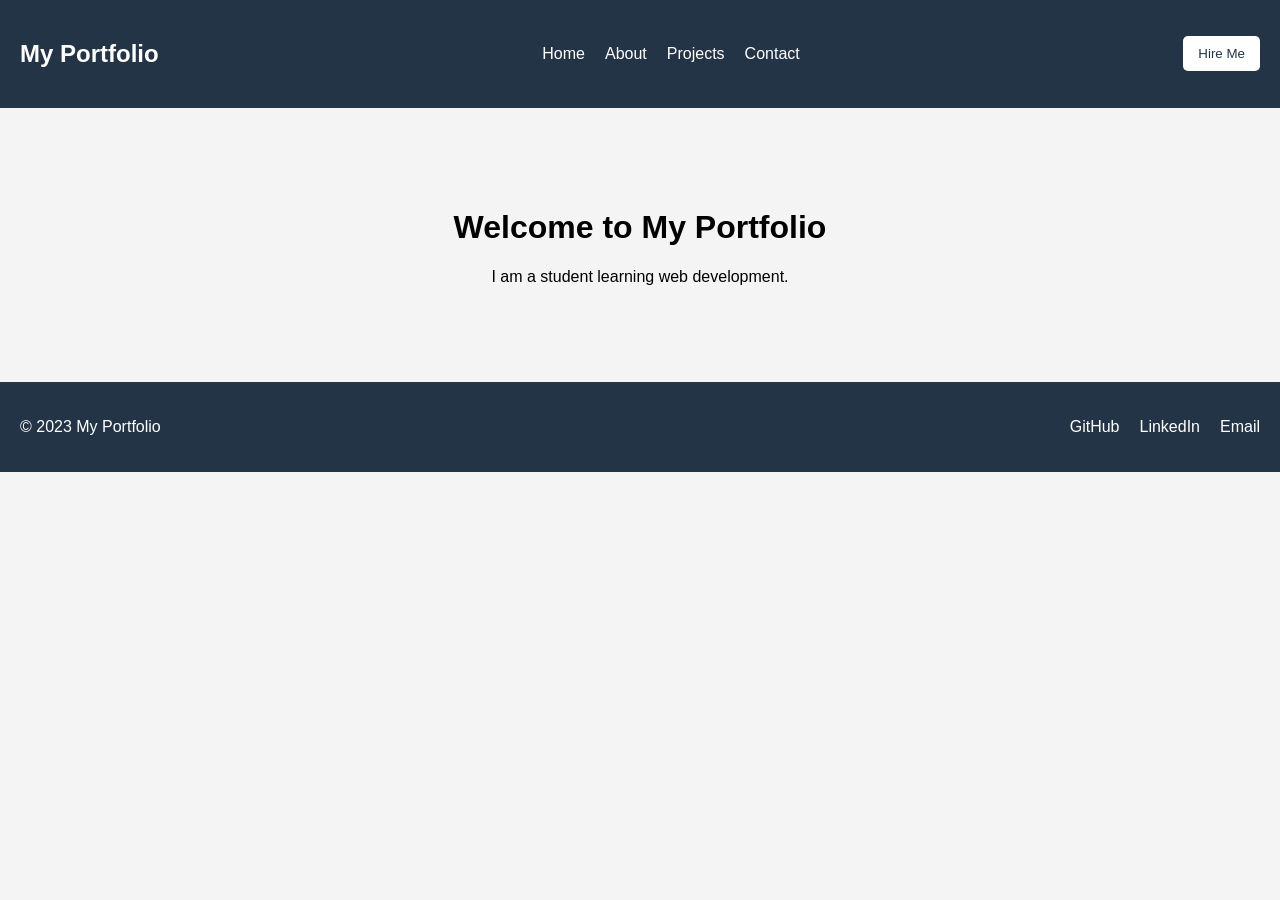
<file: Project10/index.html>
<!DOCTYPE html>
<html lang="en">
<head>
    <meta charset="UTF-8">
    <meta name="viewport" content="width=device-width, initial-scale=1.0">
    <title>Portfolio Header and Footer</title>
    <link rel="stylesheet" href="style.css">
</head>
<body>
    <header>
        <h2>My Portfolio</h2>

        <nav>
            <a href="#">Home</a>
            <a href="#">About</a>
            <a href="#">Projects</a>
            <a href="#">Contact</a>
        </nav>

        <button>Hire Me</button>

    </header>
    <main>
        <h1>Welcome to My Portfolio</h1>
        <p>I am a student learning web development.</p>
    </main>
    <footer>
        <p>© 2023 My Portfolio</p>
        <div class="footer-links">
            <a href="#">GitHub</a>
            <a href="#">LinkedIn</a>
            <a href="#">Email</a>
        </div>
    </footer>
</body>
</html>
</file>
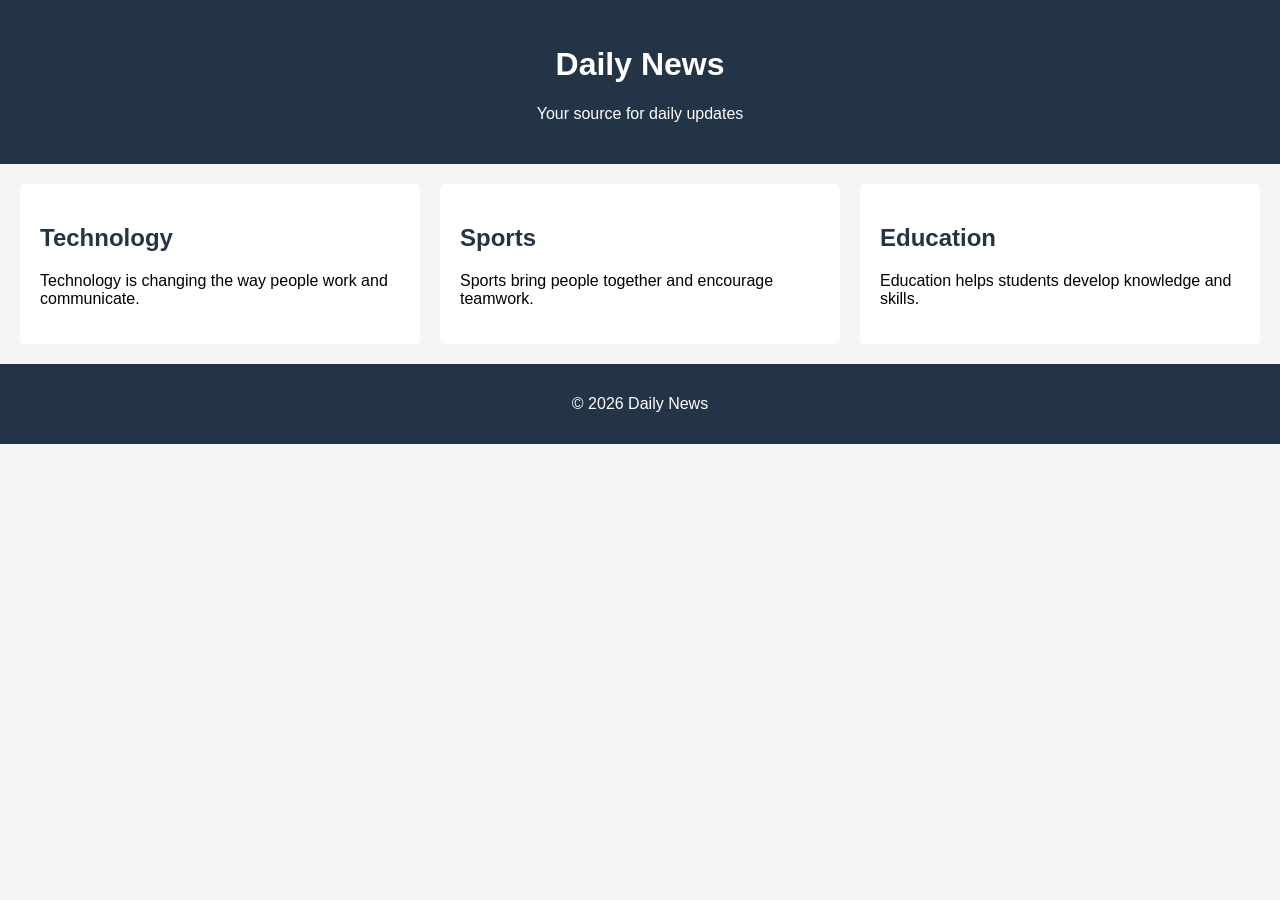
<file: Project11/index.html>
<!DOCTYPE html>
<html lang="en">
<head>
    <meta charset="UTF-8">
    <meta name="viewport" content="width=device-width, initial-scale=1.0">
    <title>Newspaper Layout</title>
    <link rel="stylesheet" href="style.css">
</head>
<body>
    <header>
        <h1>Daily News</h1>
        <p>Your source for daily updates</p>
    </header>
    <main class="container">
        <section class="news">
            <h2>Technology</h2>
            <p>Technology is changing the way people work and communicate.</p>
        </section>
        <section class="news">
            <h2>Sports</h2>
            <p>Sports bring people together and encourage teamwork.</p>
        </section>
        <section class="news">
            <h2>Education</h2>
            <p>Education helps students develop knowledge and skills.</p>
        </section>
    </main>
    <footer>
        <p>© 2026 Daily News</p>
    </footer>
</body>
</html>
</file>
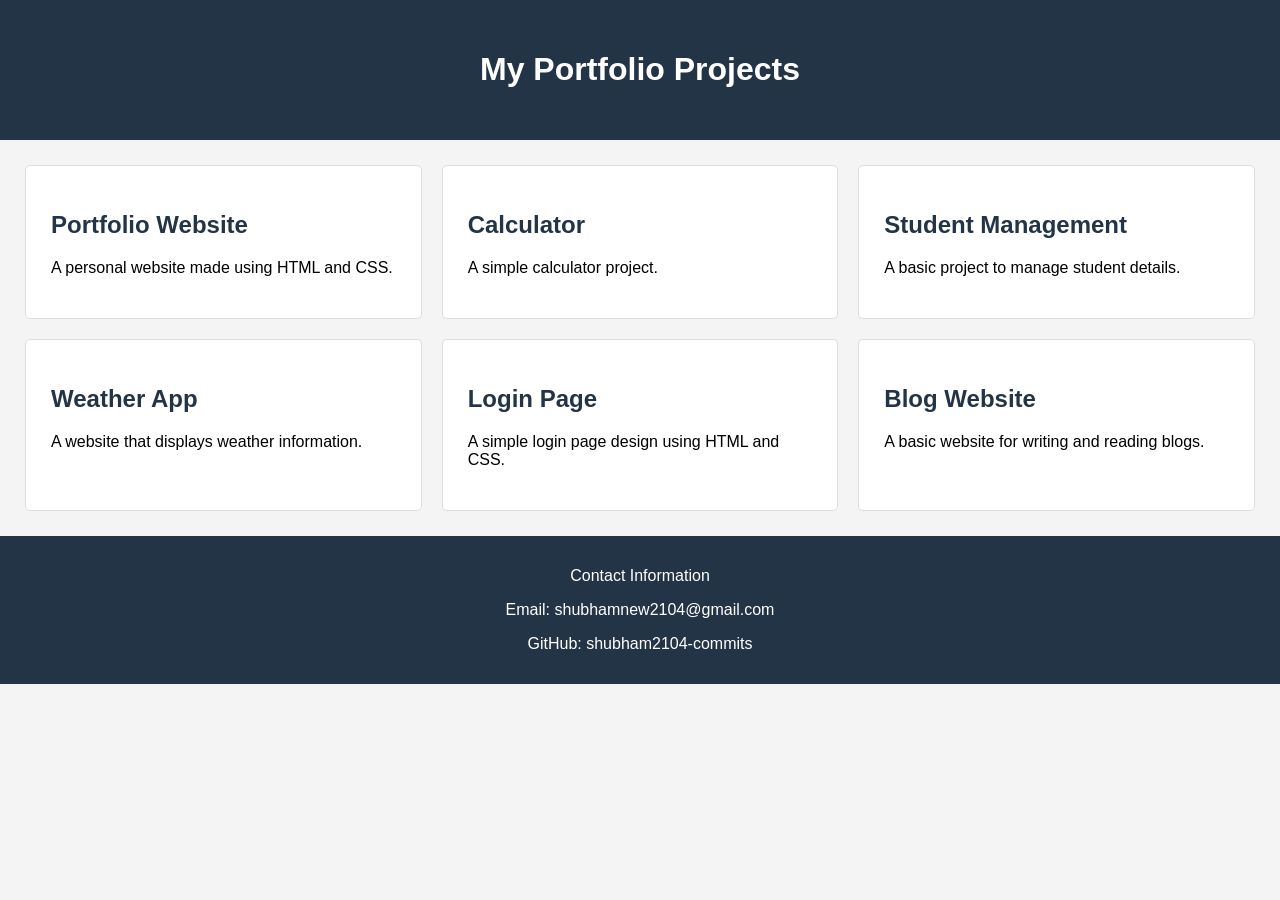
<file: Project12/index.html>
<!DOCTYPE html>
<html lang="en">
<head>
    <meta charset="UTF-8">
    <meta name="viewport" content="width=device-width, initial-scale=1.0">
    <title>My Projects</title>
    <link rel="stylesheet" href="style.css">
</head>
<body>

    <header>
        <h1>My Portfolio Projects</h1>
    </header>
    <main class="project-container">

        <div class="project">
            <h2>Portfolio Website</h2>
            <p>A personal website made using HTML and CSS.</p>
        </div>

        <div class="project">
            <h2>Calculator</h2>
            <p>A simple calculator project.</p>
        </div>

        <div class="project">
            <h2>Student Management</h2>
            <p>A basic project to manage student details.</p>
        </div>

        <div class="project">
            <h2>Weather App</h2>
            <p>A website that displays weather information.</p>
        </div>

        <div class="project">
            <h2>Login Page</h2>
            <p>A simple login page design using HTML and CSS.</p>
        </div>

        <div class="project">
            <h2>Blog Website</h2>
            <p>A basic website for writing and reading blogs.</p>
        </div>

    </main>
    <footer>
        <p>Contact Information</p>
        <p>Email: shubhamnew2104@gmail.com</p>
        <p>GitHub: shubham2104-commits</p>
    </footer>
</body>
</html>
</file>
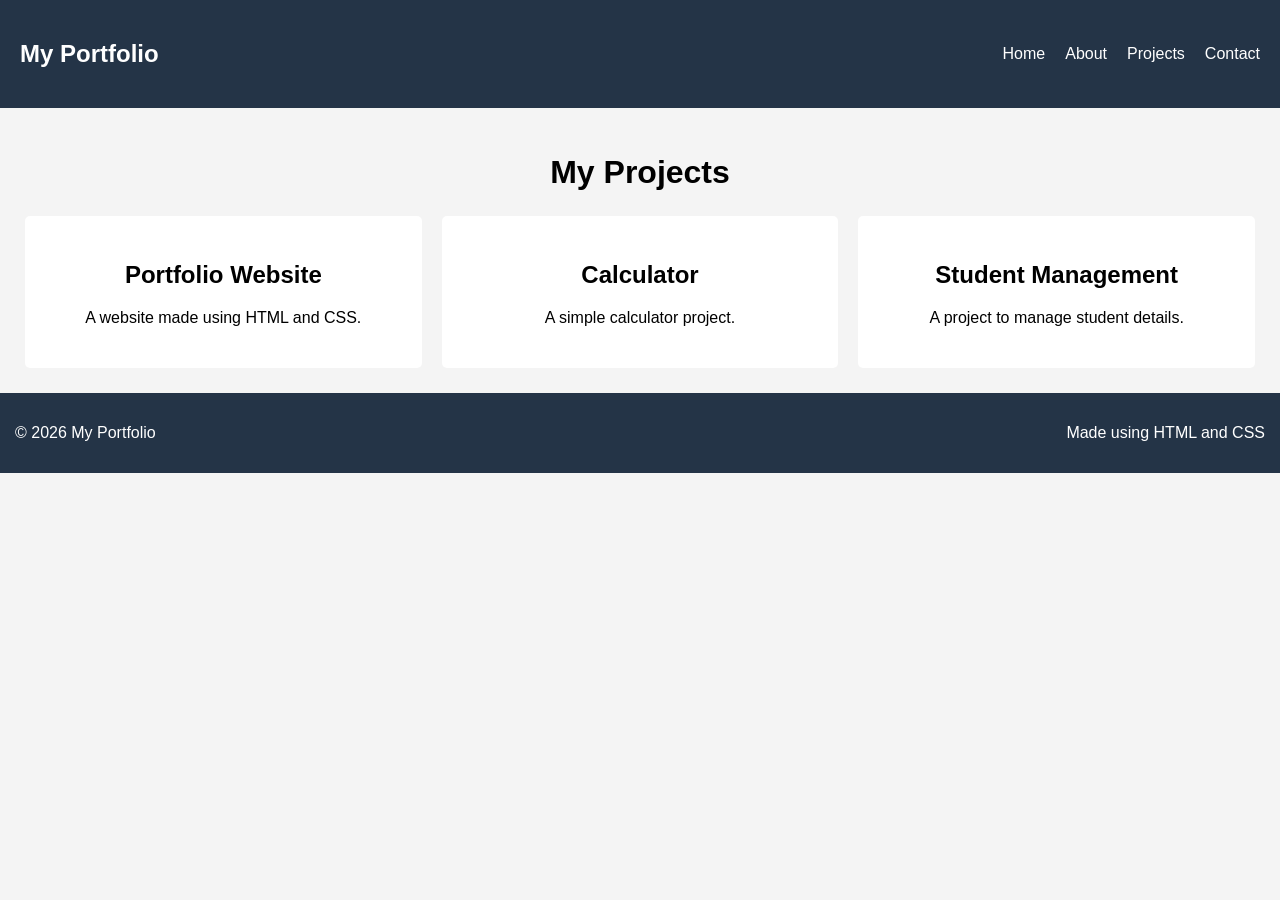
<file: Project13/index.html>
<!DOCTYPE html>
<html lang="en">
<head>
    <meta charset="UTF-8">
    <meta name="viewport" content="width=device-width, initial-scale=1.0">
    <title>Flexbox and Grid</title>
    <link rel="stylesheet" href="style.css">
</head>
<body>

    <header>
        <h2>My Portfolio</h2>

        <nav>
            <a href="#">Home</a>
            <a href="#">About</a>
            <a href="#">Projects</a>
            <a href="#">Contact</a>
        </nav>
    </header>

    <main>
        <h1>My Projects</h1>

        <div class="project-container">

            <div class="project">
                <h2>Portfolio Website</h2>
                <p>A website made using HTML and CSS.</p>
            </div>
            <div class="project">
                <h2>Calculator</h2>
                <p>A simple calculator project.</p>
            </div>
            <div class="project">
                <h2>Student Management</h2>
                <p>A project to manage student details.</p>
            </div>
        </div>
    </main>
    <footer>
        <p>© 2026 My Portfolio</p>
        <p>Made using HTML and CSS</p>
    </footer>
</body>
</html>
</file>
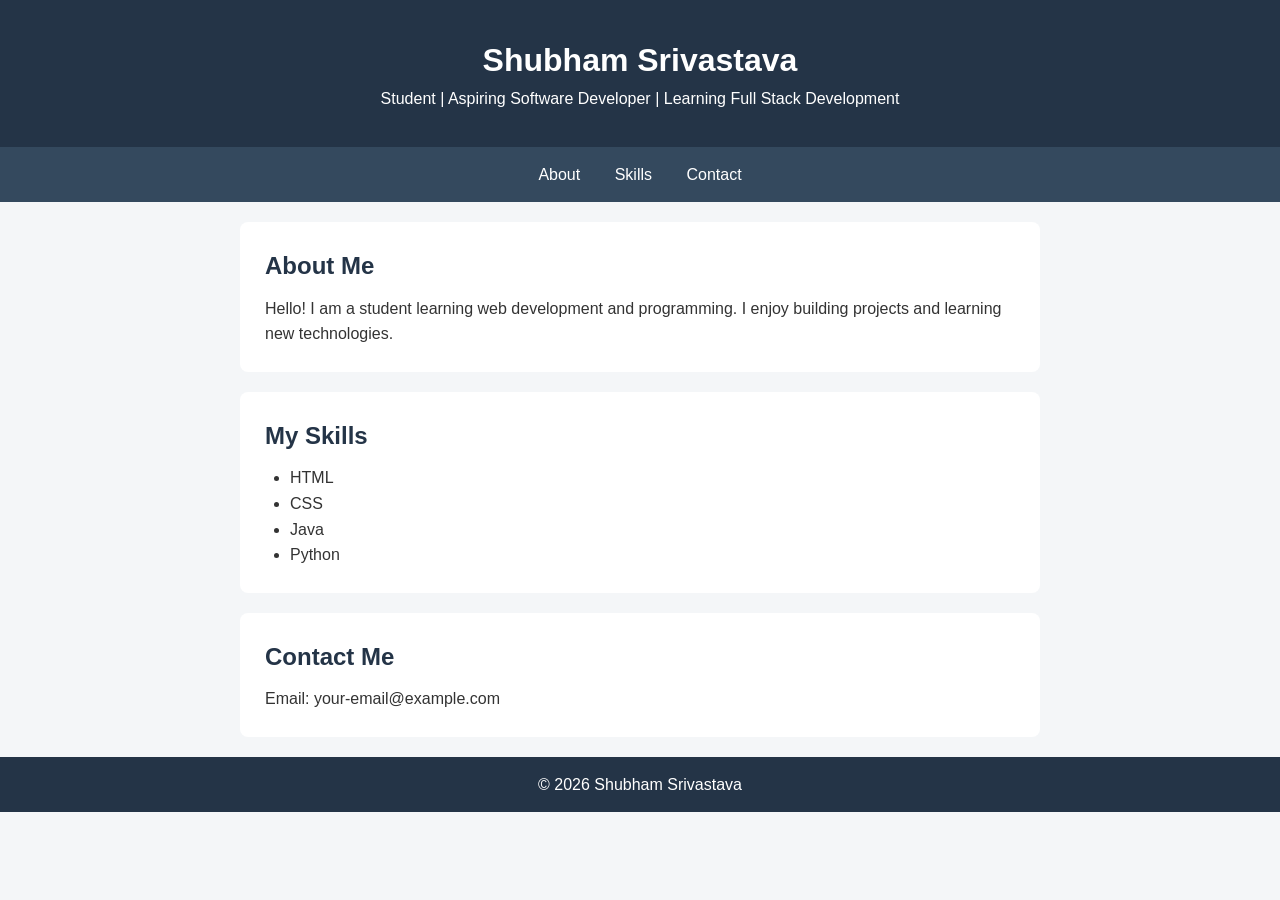
<file: Project2/index.html>
<!DOCTYPE html>
<html lang="en">
<head>
    <meta charset="UTF-8">
    <meta name="viewport" content="width=device-width, initial-scale=1.0">
    <title>My Portfolio</title>
    <link rel="stylesheet" href="style.css">
</head>
<body>

    <header>
        <h1>Shubham Srivastava</h1>
        <p>Student | Aspiring Software Developer | Learning Full Stack Development </p>
    </header>

    <nav>
        <a href="#about">About</a>
        <a href="#skills">Skills</a>
        <a href="#contact">Contact</a>
    </nav>

    <section id="about">
        <h2>About Me</h2>
        <p>Hello! I am a student learning web development
        and programming. I enjoy building projects and
        learning new technologies.</p>
    </section>

    <section id="skills">
        <h2>My Skills</h2>
        <ul>
            <li>HTML</li>
            <li>CSS</li>
            <li>Java</li>
            <li>Python</li>
        </ul>
    </section>

    <section id="contact">
        <h2>Contact Me</h2>
        <p>Email: your-email@example.com</p>
    </section>

    <footer>
        <p>© 2026 Shubham Srivastava</p>
    </footer>

</body>
</html>
</file>
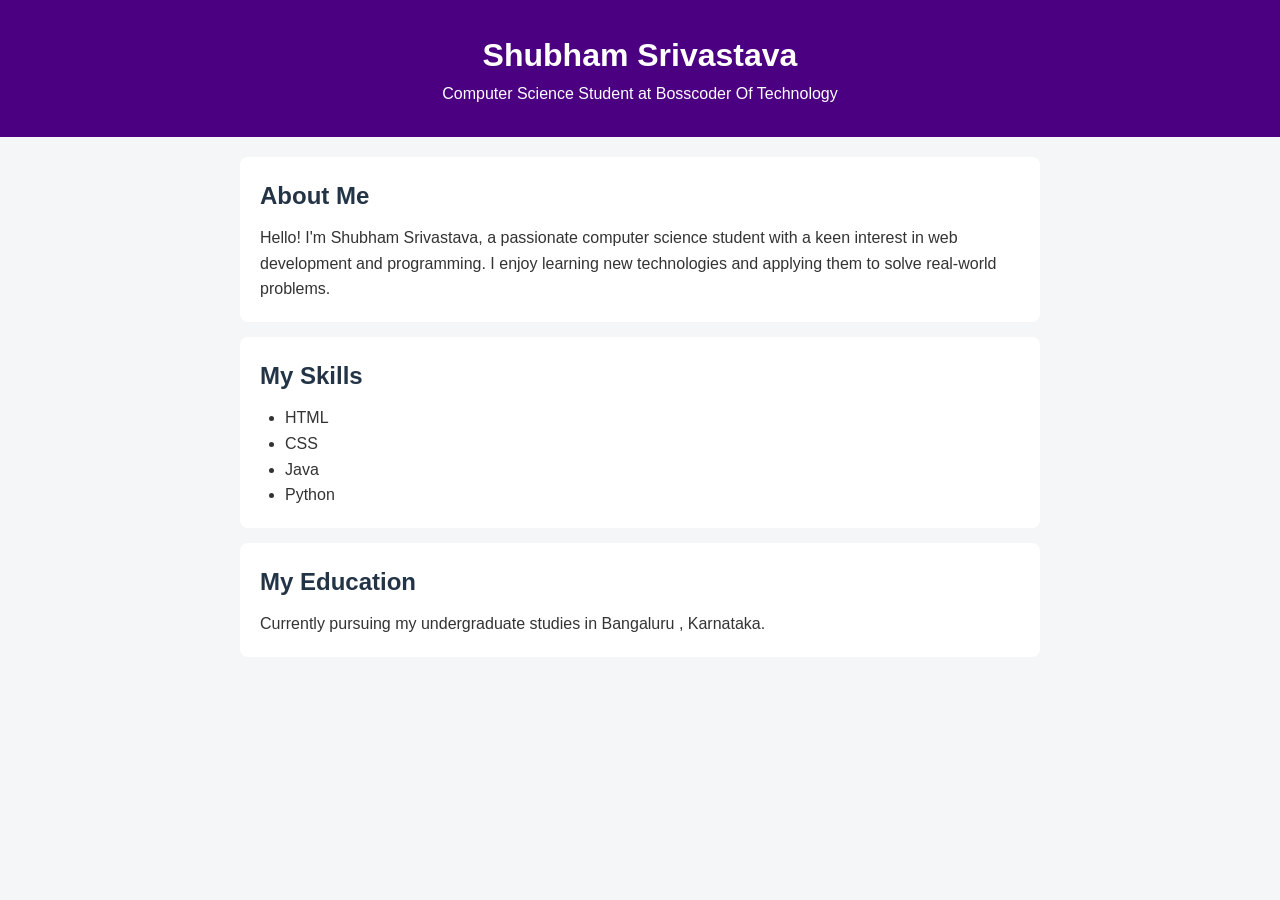
<file: Project5/index.html>
<!DOCTYPE html>     
<html lang="en">
<head>
    <meta charset="UTF-8">              
    <meta name="viewport" content="width=device-width, initial-scale=1.0">
    <title>Project 5</title>        
    <link rel="stylesheet" href="style.css">
</head>
<body>
    <header>
        <h1>Shubham Srivastava</h1>
        <p>Computer Science Student at Bosscoder Of Technology</p>
    </header>
    <main>  
        <section>
            <h2>About Me</h2>
            <p>Hello! I'm Shubham Srivastava, a passionate computer science student with a keen interest in web development and programming. I enjoy learning new technologies and applying them to solve real-world problems.</p>
        </section>
        <section>
            <h2>My Skills</h2>
            <ul>
            <li>HTML</li>
             <li>CSS</li>
             <li>Java</li>
             <li>Python</li>
            </ul>
        </section>
        <section>
            <h2>My Education</h2>
            <p>Currently pursuing my undergraduate studies in Bangaluru , Karnataka.</p>
        </section>
    </main>
</body>
</html>
</file>
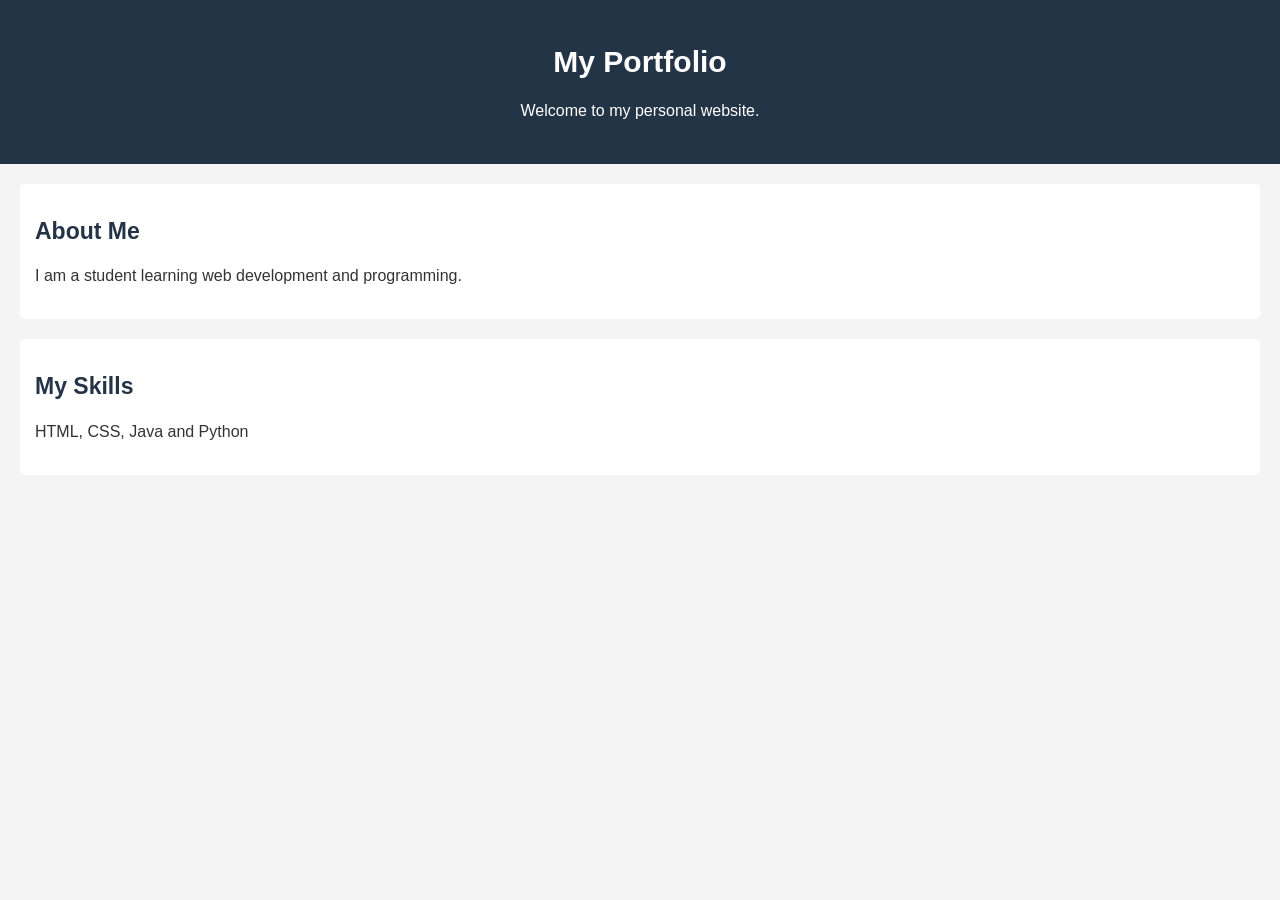
<file: Project7/index.html>
<!DOCTYPE html>
<html lang="en">
<head>
    <meta charset="UTF-8">
    <meta name="viewport" content="width=device-width, initial-scale=1.0">
    <title>CSS Design System</title>
    <link rel="stylesheet" href="style.css">
</head>
<body>

    <header>
        <h1>My Portfolio</h1>
        <p>Welcome to my personal website.</p>
    </header>
     <main>
        <section>
            <h2>About Me</h2>
            <p>I am a student learning web development
            and programming.</p>
        </section>
        <section>
            <h2>My Skills</h2>
            <p>HTML, CSS, Java and Python</p>
        </section>
    </main>

</body>
</html>
</file>
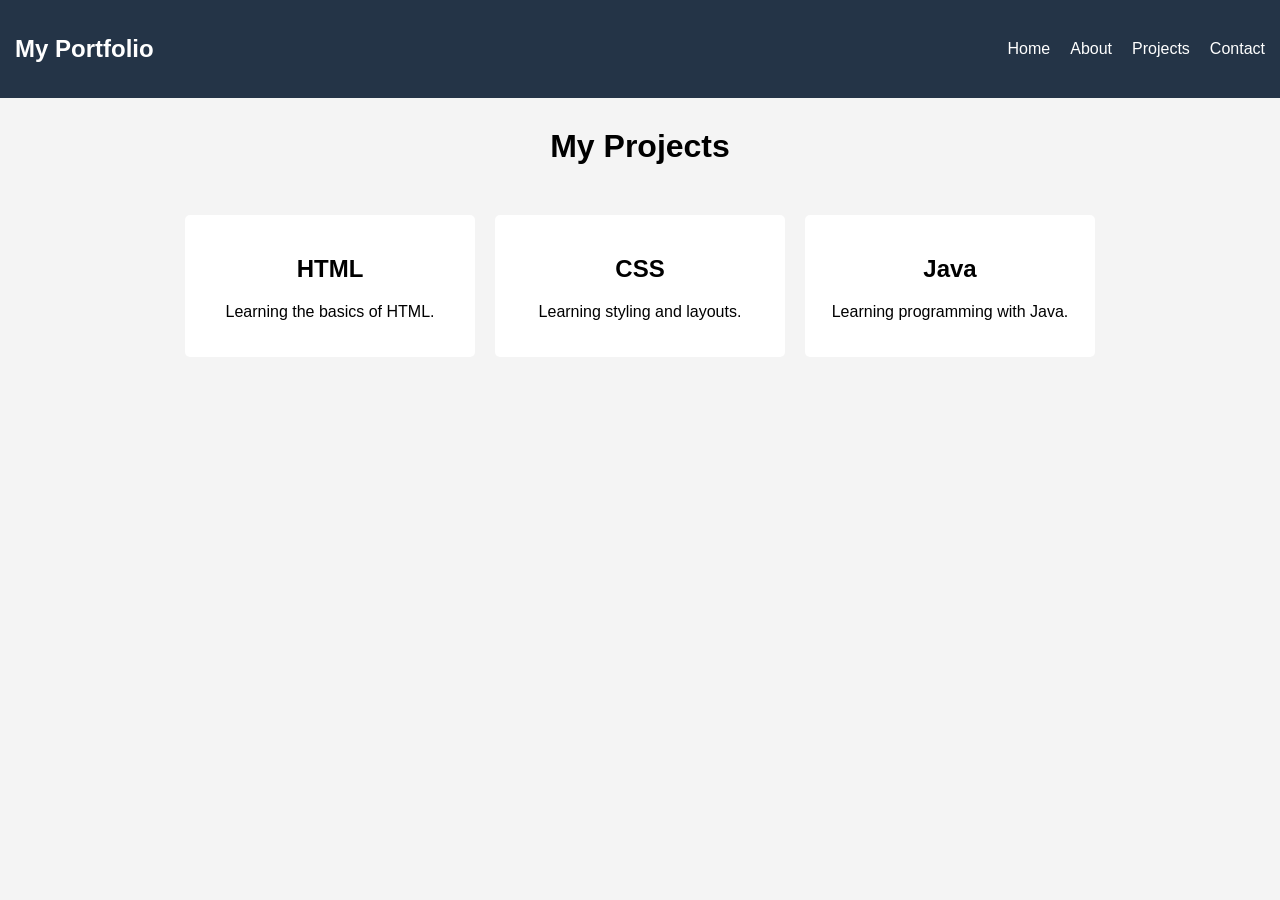
<file: Project9/index.html>
<!DOCTYPE html>
<html lang="en">
<head>
    <meta charset="UTF-8">
    <meta name="viewport" content="width=device-width, initial-scale=1.0">
    <title>Responsive Layout</title>
    <link rel="stylesheet" href="style.css">
</head>
<body>
    <nav>
        <h2>My Portfolio</h2>
        <div class="links">
            <a href="#">Home</a>
            <a href="#">About</a>
            <a href="#">Projects</a>
            <a href="#">Contact</a>
        </div>
    </nav>
     <h1>My Projects</h1>
    <div class="container">
        <div class="card">
            <h2>HTML</h2>
            <p>Learning the basics of HTML.</p>
        </div>
        <div class="card">
            <h2>CSS</h2>
            <p>Learning styling and layouts.</p>
        </div>
        <div class="card">
            <h2>Java</h2>
            <p>Learning programming with Java.</p>
        </div>
    </div>

</body>
</html>
</file>
<file: Project10/style.css>
body {
    margin: 0;
    font-family: Arial, sans-serif;
    background-color: #f4f4f4;
}
header {
    background-color: #243447;
    color: white;
    padding: 20px;
    display: flex;
    justify-content: space-between;
    align-items: center;
    flex-wrap: wrap;
}
nav {
    display: flex;
    gap: 20px;
}
nav a {
    color: white;
    text-decoration: none;
}
button {
    background-color: white;
    color: #243447;
    padding: 10px 15px;
    border: none;
    border-radius: 5px;
}
main {
    text-align: center;
    padding: 80px 20px;
}
footer {
    background-color: #243447;
    color: white;
    padding: 20px;
    display: flex;
    justify-content: space-between;
    align-items: center;
    flex-wrap: wrap;
}
.footer-links {
    display: flex;
    gap: 20px;
}
.footer-links a {
    color: white;
    text-decoration: none;
}
@media (max-width: 600px) {
    header {
        flex-direction: column;
        gap: 15px;
    }

    nav {
        flex-direction: column;
        align-items: center;
    }

    footer {
        flex-direction: column;
        gap: 15px;
    }
}
</file>
<file: Project11/style.css>
body {
    margin: 0;
    font-family: Arial, sans-serif;
    background-color: #f4f4f4;
}
header {
    background-color: #243447;
    color: white;
    text-align: center;
    padding: 25px;
}
.container {
    display: grid;
    grid-template-columns: 1fr 1fr 1fr;
    gap: 20px;
    padding: 20px;
}
.news {
    background-color: white;
    padding: 20px;
    border-radius: 5px;
}
.news h2 {
    color: #243447;
}
footer {
    background-color: #243447;
    color: white;
    text-align: center;
    padding: 15px;
}
@media (max-width: 600px) {
    .container {
        grid-template-columns: 1fr;
    }
}
</file>
<file: Project12/style.css>
body {
    margin: 0;
    font-family: Arial, sans-serif;
    background-color: #f4f4f4;
}

header {
    background-color: #243447;
    color: white;
    text-align: center;
    padding: 30px;
}
.project-container {
    display: grid;
    grid-template-columns: repeat(3, 1fr);
    gap: 20px;
    padding: 25px;
}
.project {
    background-color: white;
    padding: 25px;
    border-radius: 5px;
    border: 1px solid #ddd;
}
.project h2 {
    color: #243447;
}
footer {
    background-color: #243447;
    color: white;
    text-align: center;
    padding: 15px;
}
@media (max-width: 800px) {
    .project-container {
        grid-template-columns: repeat(2, 1fr);
    }
}
@media (max-width: 500px) {
    .project-container {
        grid-template-columns: 1fr;
    }
}
</file>
<file: Project13/style.css>
body {
    margin: 0;
    font-family: Arial, sans-serif;
    background-color: #f4f4f4;
}
header {
    background-color: #243447;
    color: white;
    padding: 20px;
    display: flex;
    justify-content: space-between;
    align-items: center;
    flex-wrap: wrap;
}
nav {
    display: flex;
    gap: 20px;
}
nav a {
    color: white;
    text-decoration: none;
}
main {
    padding: 25px;
    text-align: center;
}
.project-container {
    display: grid;
    grid-template-columns: repeat(3, 1fr);
    gap: 20px;
    margin-top: 25px;
}

.project {
    background-color: white;
    padding: 25px;
    border-radius: 5px;
}
footer {
    background-color: #243447;
    color: white;
    padding: 15px;
    display: flex;
    justify-content: space-between;
    align-items: center;
}


@media (max-width: 600px) {
    header {
        flex-direction: column;
        gap: 15px;
    }

    nav {
        flex-wrap: wrap;
        justify-content: center;
    }

    .project-container {
        grid-template-columns: 1fr;
    }

    footer {
        flex-direction: column;
    }
}
</file>
<file: Project2/style.css>
* {
    margin: 0;
    padding: 0;
    box-sizing: border-box;
}

body {
    font-family: Arial, sans-serif;
    background-color: #f4f6f8;
    color: #333;
    line-height: 1.6;
}

header {
    background-color: #243447;
    color: white;
    text-align: center;
    padding: 35px;
}

nav {
    background-color: #34495e;
    text-align: center;
    padding: 15px;
}

nav a {
    color: white;
    text-decoration: none;
    margin: 15px;
}

nav a:hover {
    color: #f1c40f;
}

section {
    background-color: white;
    margin: 20px auto;
    padding: 25px;
    max-width: 800px;
    border-radius: 8px;
}

h2 {
    color: #243447;
    margin-bottom: 10px;
}

ul {
    padding-left: 25px;
}

footer {
    background-color: #243447;
    color: white;
    text-align: center;
    padding: 15px;
}
</file>
<file: Project5/style.css>
* {
    margin: 0;
    padding: 0;
    box-sizing: border-box;
}

body {
    font-family: Arial, sans-serif;
    background-color: #f4f6f8;
    color: #333;
    line-height: 1.6;
}

header {
    background-color: indigo;
    color: white;
    text-align: center;
    padding: 30px;
}

main {
    max-width: 800px;
    margin: 20px auto;
}

section {
    background-color: white;
    padding: 20px;
    margin-bottom: 15px;
    border-radius: 8px;
}

h2 {
    color: #243447;
    margin-bottom: 10px;
}

ul {
    padding-left: 25px;
}

footer {
    background-color: #243447;
    color: white;
    text-align: center;
    padding: 15px;
}
</file>
<file: Project7/style.css>
:root {
    --main-color: #243447;
    --bg-color: #f4f4f4;
    --text-color: #333;
    --font-style: Arial, sans-serif;
}

body {
    font-family: var(--font-style);
    background-color: var(--bg-color);
    color: var(--text-color);
    margin: 0;
}

header {
    background-color: var(--main-color);
    color: white;
    text-align: center;
    padding: 25px;
}

h1 {
    font-size: 30px;
}

h2 {
    color: var(--main-color);
    font-size: 23px;
}

section {
    background-color: white;
    margin: 20px;
    padding: 15px;
    border-radius: 5px;
}

p {
    font-size: 16px;
    line-height: 1.5;
}
</file>
<file: Project9/style.css>
body {
    margin: 0;
    font-family: Arial, sans-serif;
    background-color: #f4f4f4;
}
nav {
    background-color: #243447;
    color: white;
    padding: 15px;
    display: flex;
    justify-content: space-between;
    align-items: center;
    flex-wrap: wrap;
}
.links {
    display: flex;
    gap: 20px;
}
.links a {
    color: white;
    text-decoration: none;
}
h1 {
    text-align: center;
    margin: 30px;
}
.container {
    display: flex;
    justify-content: center;
    gap: 20px;
    flex-wrap: wrap;
    padding: 20px;
}
.card {
    background-color: white;
    width: 250px;
    padding: 20px;
    border-radius: 5px;
    text-align: center;
}
@media (max-width: 600px) {
    nav {
        flex-direction: column;
    }
    .links {
        flex-direction: column;
        align-items: center;
        gap: 10px;
    }
    .card {
        width: 100%;
        box-sizing: border-box;
    }
}
</file>
